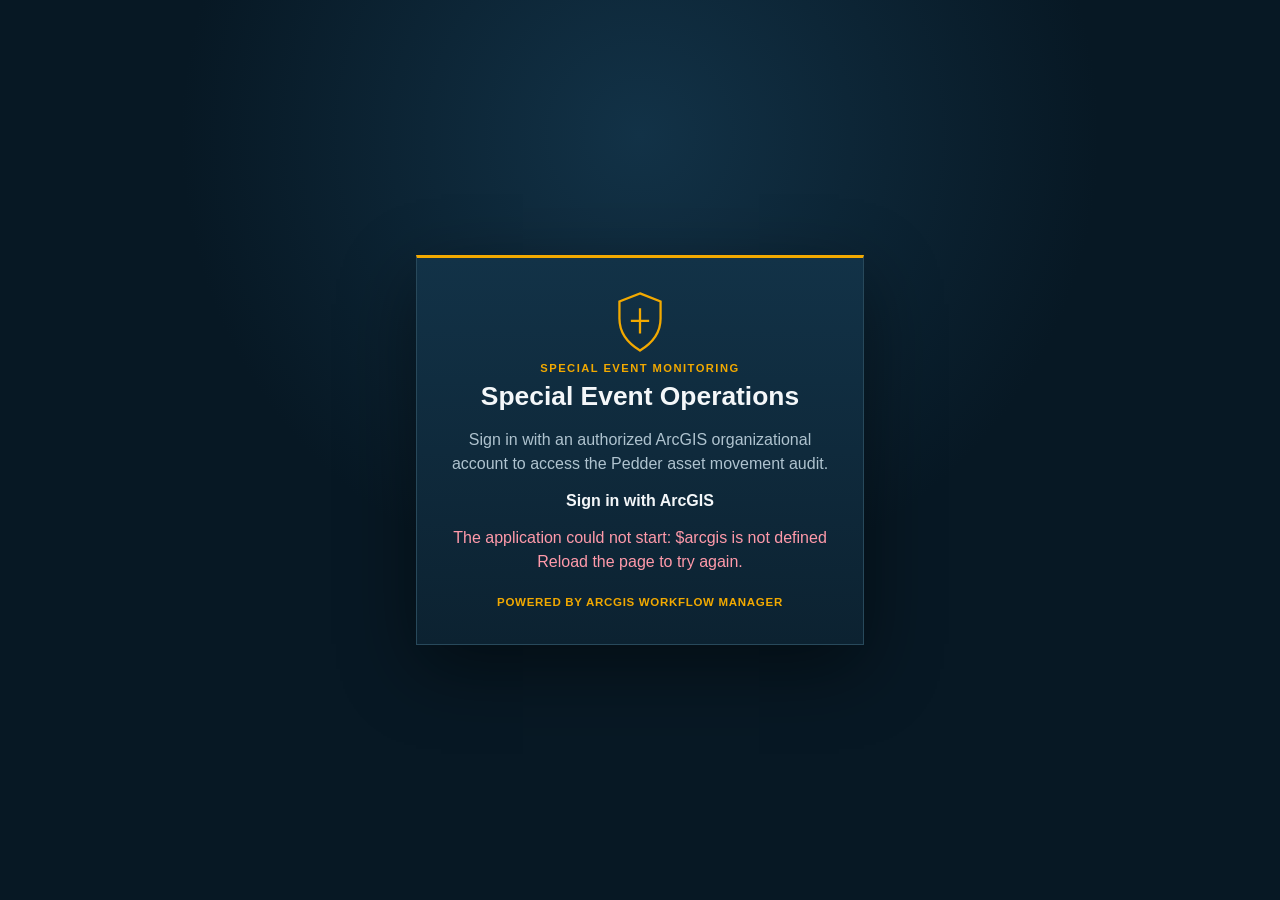
<file: index.html>
<!doctype html>
<html lang="en">
<head>
  <meta charset="utf-8" />
  <meta name="viewport" content="width=device-width, initial-scale=1" />
  <title>Special Event Operations — Pedder</title>
  <link rel="stylesheet" href="https://js.arcgis.com/5.1/esri/themes/dark/main.css" />
  <link rel="stylesheet" href="./styles.css?v=header-uniformity-1" />
  <script type="module" src="https://js.arcgis.com/5.1/"></script>
</head>
<body class="calcite-mode-dark">
  <section id="authScreen" class="auth-screen" aria-live="polite">
    <div class="auth-card">
      <div class="brand-shield" aria-hidden="true"><svg viewBox="0 0 48 56"><path d="M24 3 42 10v15c0 13-8 22-18 28C14 47 6 38 6 25V10Z"/><path d="M16 27h16M24 16v22"/></svg></div>
      <p class="eyebrow">SPECIAL EVENT MONITORING</p>
      <h1>Special Event Operations</h1>
      <p>Sign in with an authorized ArcGIS organizational account to access the Pedder asset movement audit.</p>
      <div id="authLoading" class="loading-ring" hidden aria-label="Signing in"></div>
      <calcite-button id="signInButton" width="full" icon-start="sign-in">Sign in with ArcGIS</calcite-button>
      <p id="authError" class="auth-error" role="alert"></p>
      <p class="powered-by">Powered by ArcGIS Workflow Manager</p>
    </div>
  </section>

  <calcite-shell id="appShell" hidden>
    <header class="app-header" slot="header" aria-label="Application navigation">
      <div class="header-brand-group">
        <div class="brand-shield" aria-hidden="true"><svg viewBox="0 0 48 56"><path d="M24 3 42 10v15c0 13-8 22-18 28C14 47 6 38 6 25V10Z"/><path d="M16 27h16M24 16v22"/></svg></div>
        <div class="header-brand"><h1 tabindex="-1">Special Event Operations</h1><p>Pedder asset movement audit</p><small>Powered by ArcGIS Workflow Manager</small></div>
      </div>
      <div class="header-secondary" aria-label="Operational status">
        <div class="mission"><strong>Special Event Situational Awareness</strong><span>Authenticated operational asset monitoring</span></div>
        <div class="system-health"><span class="status-dot"></span><span>Audit monitoring active</span></div>
        <div class="clocks" aria-label="Current time"><span>UTC <strong id="utcTime">--:--:--</strong></span><span>Pacific <strong id="pacificTime">--:--:--</strong></span></div>
        <span class="header-badge">SPECIAL EVENTS</span>
      </div>
      <nav class="header-primary-nav" aria-label="Operational navigation">
        <a id="solutionEditorLink" class="header-button primary" href="https://experience.arcgis.com/experience/1480f39873f844099a163e1d64a0b816/" target="_blank" rel="noopener" title="Open Event Operations Planner to edit special event features">Edit special events</a>
        <button id="refreshAction" class="header-button icon-button" type="button" title="Refresh audit data" aria-label="Refresh audit data"><svg viewBox="0 0 24 24" aria-hidden="true"><path d="M20 6v5h-5M4 18v-5h5"/><path d="M18.5 9A7 7 0 0 0 6.2 6.2L4 8m16 8-2.2 1.8A7 7 0 0 1 5.5 15"/></svg></button>
      </nav>
      <div class="header-session-nav">
        <div id="userIdentity" class="user-identity" aria-label="Authenticated ArcGIS user"><strong id="authFullName">Signed-in user</strong><span id="authUsername">Loading username…</span></div>
        <button id="signOutAction" class="header-button" type="button" title="Sign out">Sign out</button>
        <button id="settingsAction" class="header-button settings-button" type="button" title="Settings and how-to" aria-label="Settings and how-to"><svg viewBox="0 0 24 24" aria-hidden="true"><circle cx="12" cy="12" r="3"/><path d="M19.4 15a1.7 1.7 0 0 0 .34 1.88l.06.06-2.83 2.83-.06-.06A1.7 1.7 0 0 0 15 19.4a1.7 1.7 0 0 0-1 .6 1.7 1.7 0 0 0-.4 1.1V21h-4v-.09A1.7 1.7 0 0 0 8.6 19.4a1.7 1.7 0 0 0-1.88.34l-.06.06-2.83-2.83.06-.06A1.7 1.7 0 0 0 4.6 15a1.7 1.7 0 0 0-.6-1 1.7 1.7 0 0 0-1.1-.4H3v-4h.09A1.7 1.7 0 0 0 4.6 8.6a1.7 1.7 0 0 0-.34-1.88l-.06-.06 2.83-2.83.06.06A1.7 1.7 0 0 0 9 4.6a1.7 1.7 0 0 0 1-.6 1.7 1.7 0 0 0 .4-1.1V3h4v.09A1.7 1.7 0 0 0 15.4 4.6a1.7 1.7 0 0 0 1.88-.34l.06-.06 2.83 2.83-.06.06A1.7 1.7 0 0 0 19.4 9c.13.38.34.72.6 1 .3.27.68.4 1.1.4h.09v4h-.09c-.42 0-.8.13-1.1.4-.26.28-.47.62-.6 1.2Z"/></svg></button>
      </div>
    </header>

    <calcite-shell-panel slot="panel-start" position="start" width-scale="m">
      <calcite-panel heading="Playback controls">
        <div class="panel-content">
          <calcite-label>Event
            <calcite-select id="eventSelect" label="Event"><calcite-option value="">All events</calcite-option></calcite-select>
          </calcite-label>
          <label class="date-filter-toggle" for="dateFilterToggle">
            <span><strong>Date filtering</strong><small>Limit audit history to the dates below</small></span>
            <input id="dateFilterToggle" type="checkbox" role="switch" checked aria-label="Turn date filtering on or off" />
            <span class="switch-track" aria-hidden="true"><span></span></span>
          </label>
          <div id="dateFilterFields" class="date-grid">
            <calcite-label>From<input id="fromTime" class="native-input" type="datetime-local" /></calcite-label>
            <calcite-label>To<input id="toTime" class="native-input" type="datetime-local" /></calcite-label>
          </div>
          <div class="button-row">
            <calcite-button id="applyButton" width="full" icon-start="filter">Apply</calcite-button>
            <calcite-button id="playButton" width="full" appearance="outline" icon-start="play">Play all assets</calcite-button>
          </div>
          <calcite-label>Playback time
            <input id="timeSlider" type="range" min="0" max="100" value="100" />
          </calcite-label>
          <calcite-label>Playback speed
            <input id="speedSlider" type="range" min="0.25" max="4" step="0.25" value="1" />
          </calcite-label>
          <output id="speedLabel" aria-live="polite">1× speed</output>
          <output id="playbackLabel" aria-live="polite">—</output>
          <output id="playbackScope" aria-live="polite">Playback scope: all filtered assets</output>
          <div class="movement-legend" aria-label="Movement arrow legend">
            <span><b class="arrow-origin">▲</b> Origin</span>
            <span><b class="arrow-destination">▲</b> Destination</span>
          </div>
          <calcite-button id="exportButton" width="full" appearance="outline" icon-start="download">Export filtered audit CSV</calcite-button>
          <calcite-notice id="notice" open kind="info" scale="s"><div slot="message">Loading configuration…</div></calcite-notice>
        </div>
      </calcite-panel>
    </calcite-shell-panel>

    <main class="workspace">
      <section class="kpi-grid" aria-label="Key performance indicators">
        <article><span>Active assets</span><strong id="kpiAssets">—</strong></article>
        <article><span>Adds</span><strong id="kpiAdds">—</strong></article>
        <article><span>Moves</span><strong id="kpiMoves">—</strong></article>
        <article><span>Distance</span><strong id="kpiDistance">—</strong></article>
        <article><span>Deletes</span><strong id="kpiDeletes">—</strong></article>
      </section>
      <section class="map-card"><div id="viewDiv" aria-label="Operations map"></div></section>
    </main>

    <calcite-shell-panel slot="panel-end" position="end" width-scale="m">
      <calcite-panel heading="Audited assets and workflow">
        <div class="panel-content asset-tools">
          <calcite-button id="resetExtentButton" width="full" appearance="outline" icon-start="zoom-out-fixed">Return to filtered extent</calcite-button>
          <div class="section-label">Filtered assets</div>
        </div>
        <calcite-list id="assetList" label="Filtered audited assets" selection-mode="single-persist"></calcite-list>
        <div id="assetSummary" class="panel-content muted">Select an asset to zoom to it and play only its audited updates and movement.</div>
        <calcite-list id="timeline" label="Asset audit workflow"></calcite-list>
      </calcite-panel>
    </calcite-shell-panel>
  </calcite-shell>
  <script type="module" src="./app.js?v=date-filter-1"></script>
</body>
</html>
</file>
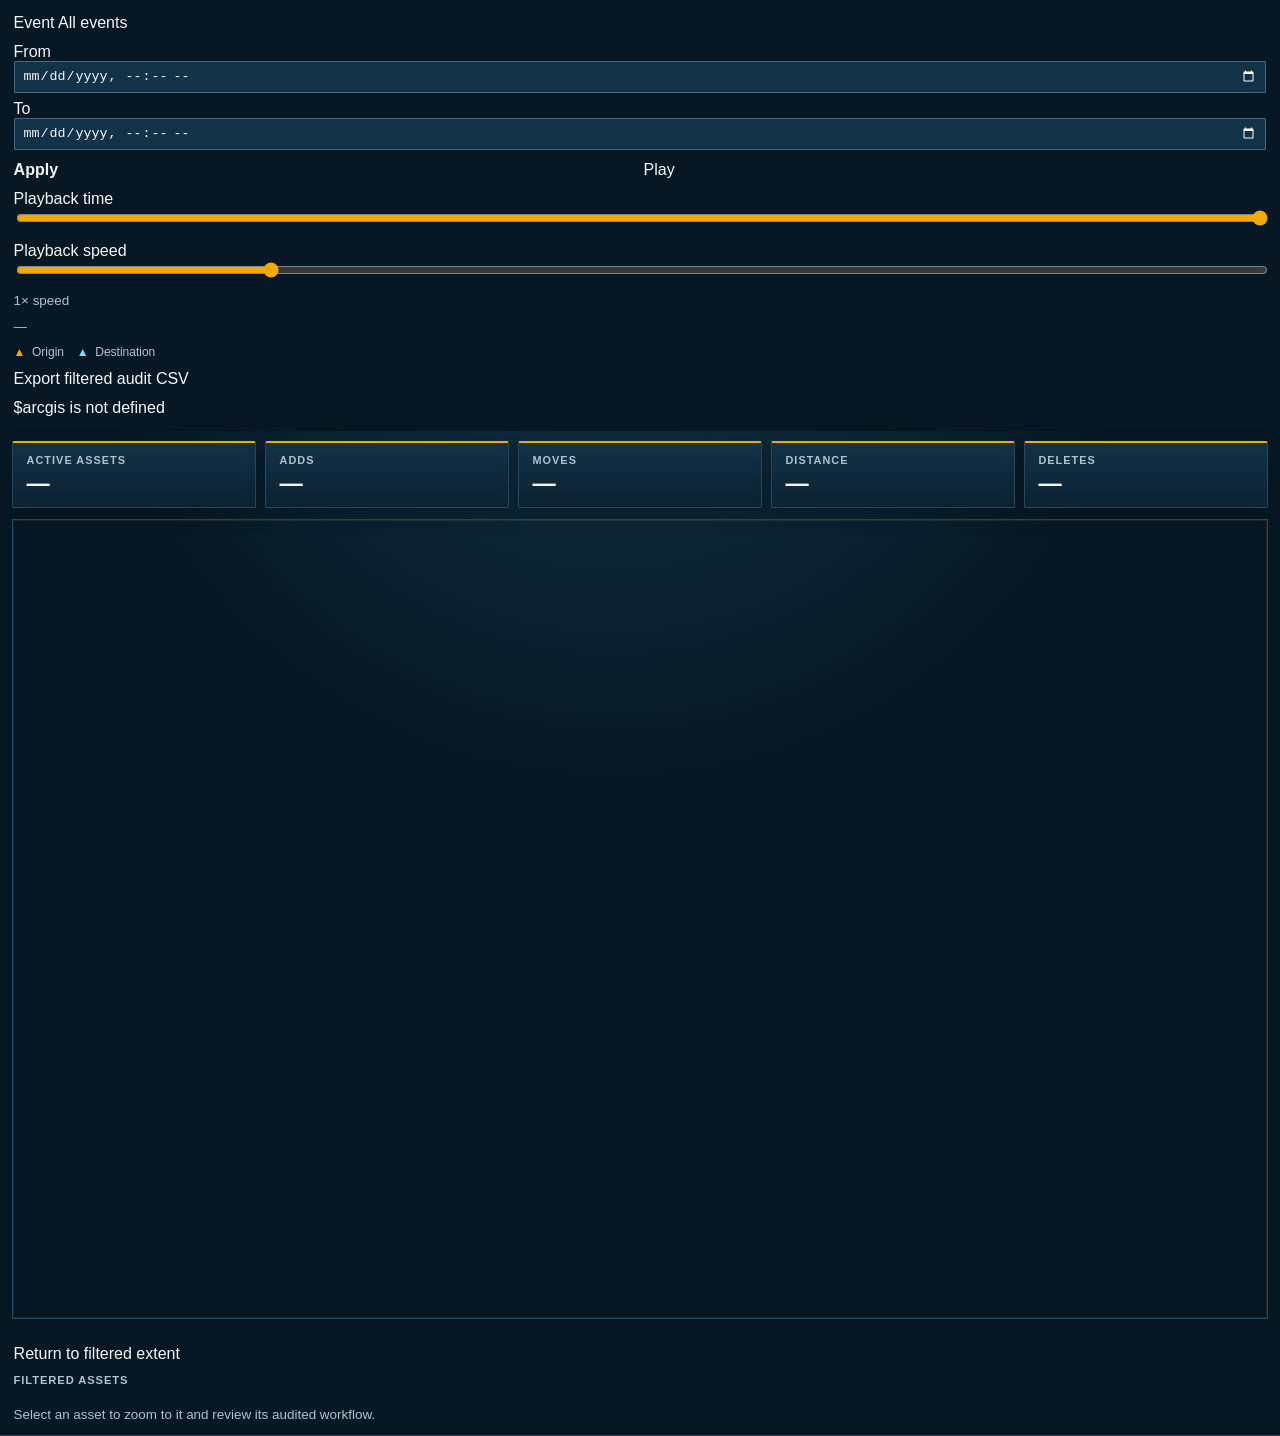
<file: aar-app.html>
<!doctype html>
<html lang="en">
<head>
  <meta charset="utf-8" />
  <meta name="viewport" content="width=device-width, initial-scale=1" />
  <title>Special Event Operations — Pedder</title>
  <link rel="stylesheet" href="https://js.arcgis.com/5.1/esri/themes/dark/main.css" />
  <style>
:root,
.calcite-mode-dark {
  --navy: #003B5C;
  --bg: #071824;
  --panel: #0C2231;
  --panel2: #123247;
  --gold: #F2A900;
  --text: #F4F7F9;
  --muted: #AFC3CF;
  --border: #28495B;
  --critical: #D9364F;
  --high: #F28C28;
  --medium: #F2C94C;
  --low: #36B37E;
  --focus: #8BD3FF;
  --app-brand: var(--gold);
  --app-surface: var(--panel);
  --app-border: var(--border);
  --app-text-muted: var(--muted);
  --calcite-color-brand: var(--gold);
  --calcite-color-brand-hover: #ffc038;
  --calcite-color-brand-press: #d99600;
  --calcite-color-foreground-1: var(--panel);
  --calcite-color-foreground-2: var(--panel2);
  --calcite-color-foreground-3: #183d53;
  --calcite-color-background: var(--bg);
  --calcite-color-text-1: var(--text);
  --calcite-color-text-2: var(--muted);
  --calcite-color-text-3: #8ca8b7;
  --calcite-color-border-1: var(--border);
  --calcite-color-border-2: #1c3c4e;
  --calcite-color-border-input: #456779;
  --calcite-color-focus: var(--focus);
  --calcite-color-status-danger: var(--critical);
  --calcite-color-status-warning: var(--medium);
  --calcite-color-status-success: var(--low);
}
* { box-sizing: border-box; }
html, body, calcite-shell { width: 100%; height: 100%; margin: 0; }
body { font-family: Arial, "Helvetica Neue", sans-serif; color: var(--text); background: var(--bg); overflow: hidden; }
calcite-navigation { --calcite-color-foreground-1: var(--navy); border-bottom: 2px solid var(--gold); background: linear-gradient(100deg, #002f49, var(--navy) 58%, #0c2231); }
calcite-navigation-logo { --calcite-color-text-1: var(--text); --calcite-color-text-2: var(--muted); }
calcite-shell-panel { border-color: var(--border); background: var(--panel); }
calcite-panel { --calcite-color-foreground-1: var(--panel); --calcite-color-border-3: var(--border); }
.workspace { display: grid; grid-template-rows: auto 1fr; min-width: 0; height: 100%; background: radial-gradient(circle at 48% -20%, #123247 0, var(--bg) 42%); }
.kpi-grid { display: grid; grid-template-columns: repeat(5, minmax(7rem, 1fr)); gap: .55rem; padding: .65rem .75rem; }
.kpi-grid article { position: relative; min-width: 0; background: linear-gradient(180deg, var(--panel2), var(--panel)); border: 1px solid var(--border); border-top: 2px solid var(--gold); border-radius: 2px; padding: .62rem .85rem; box-shadow: 0 8px 20px rgb(0 0 0 / 18%); }
.kpi-grid span { display: block; color: var(--muted); font-size: .68rem; font-weight: 700; letter-spacing: .095em; line-height: 1.3; text-transform: uppercase; }
.kpi-grid strong { display: block; margin-top: .18rem; color: var(--text); font-size: 1.45rem; font-variant-numeric: tabular-nums; letter-spacing: -.02em; }
.map-card { min-height: 0; padding: 0 .75rem .75rem; }
#viewDiv { width: 100%; height: 100%; min-height: 24rem; border: 1px solid var(--border); box-shadow: inset 0 0 0 1px rgb(242 169 0 / 10%); }
.panel-content { display: grid; gap: .7rem; padding: .85rem; }
.date-grid { display: grid; grid-template-columns: 1fr; gap: .45rem; }
.button-row { display: grid; grid-template-columns: 1fr 1fr; gap: .45rem; }
.native-input { box-sizing: border-box; width: 100%; min-height: 2rem; border: 1px solid var(--calcite-color-border-input); border-radius: 1px; padding: .35rem .5rem; background: var(--panel2); color: var(--text); color-scheme: dark; }
.native-input:focus-visible, input:focus-visible, button:focus-visible, [tabindex]:focus-visible { outline: 2px solid var(--focus); outline-offset: 2px; }
#timeSlider, #speedSlider { width: 100%; accent-color: var(--gold); }
#playbackLabel, #speedLabel, .muted { color: var(--muted); font-size: .84rem; }
#speedLabel { font-variant-numeric: tabular-nums; }
.movement-legend { display: flex; flex-wrap: wrap; gap: .8rem; color: var(--muted); font-size: .75rem; }
.movement-legend b { margin-right: .2rem; text-shadow: 0 0 2px #071824; }
.arrow-origin { color: var(--gold); }
.arrow-destination { color: var(--focus); }
.asset-tools { padding-bottom: .45rem; }
.section-label { color: var(--muted); font-size: .7rem; font-weight: 700; letter-spacing: .08em; text-transform: uppercase; }
#assetList { max-height: 35vh; overflow: auto; border-block: 1px solid var(--border); }
#assetSummary { border-bottom: 1px solid var(--border); }
#timeline { max-height: 38vh; overflow: auto; }
calcite-list-item { --calcite-color-foreground-1: var(--panel); --calcite-color-foreground-2: var(--panel2); }
calcite-list-item time { color: var(--muted); font-size: .72rem; font-variant-numeric: tabular-nums; }
calcite-button:not([appearance="outline"]) { --calcite-color-brand: var(--gold); --calcite-color-text-inverse: #071824; font-weight: 700; }
calcite-button[appearance="outline"] { --calcite-color-brand: var(--gold); }
.esri-ui .esri-widget, .esri-ui .esri-widget--button { background: var(--panel); color: var(--text); }
.esri-ui .esri-widget--button:hover { background: var(--panel2); color: var(--gold); }
@media (max-width: 900px) {
  .kpi-grid { grid-template-columns: repeat(2, 1fr); }
  calcite-shell-panel[slot="panel-end"] { display: none; }
}
@media (max-width: 560px) {
  .kpi-grid { grid-template-columns: 1fr 1fr; gap: .4rem; padding: .5rem; }
  .kpi-grid article { padding: .5rem .6rem; }
  .kpi-grid strong { font-size: 1.2rem; }
  .map-card { padding: 0 .5rem .5rem; }
}
  </style>
  <script type="module" src="https://js.arcgis.com/5.1/"></script>
</head>
<body class="calcite-mode-dark">
  <calcite-shell>
    <calcite-navigation slot="header">
      <calcite-navigation-logo slot="logo" heading="Special Event Operations" description="Pedder asset movement audit"></calcite-navigation-logo>
      <calcite-action id="refreshAction" slot="content-end" icon="refresh" text="Refresh"></calcite-action>
    </calcite-navigation>

    <calcite-shell-panel slot="panel-start" position="start" width-scale="m">
      <calcite-panel heading="Playback controls">
        <div class="panel-content">
          <calcite-label>Event
            <calcite-select id="eventSelect" label="Event"><calcite-option value="">All events</calcite-option></calcite-select>
          </calcite-label>
          <div class="date-grid">
            <calcite-label>From<input id="fromTime" class="native-input" type="datetime-local" /></calcite-label>
            <calcite-label>To<input id="toTime" class="native-input" type="datetime-local" /></calcite-label>
          </div>
          <div class="button-row">
            <calcite-button id="applyButton" width="full" icon-start="filter">Apply</calcite-button>
            <calcite-button id="playButton" width="full" appearance="outline" icon-start="play">Play</calcite-button>
          </div>
          <calcite-label>Playback time
            <input id="timeSlider" type="range" min="0" max="100" value="100" />
          </calcite-label>
          <calcite-label>Playback speed
            <input id="speedSlider" type="range" min="0.25" max="4" step="0.25" value="1" />
          </calcite-label>
          <output id="speedLabel" aria-live="polite">1× speed</output>
          <output id="playbackLabel" aria-live="polite">—</output>
          <div class="movement-legend" aria-label="Movement arrow legend">
            <span><b class="arrow-origin">▲</b> Origin</span>
            <span><b class="arrow-destination">▲</b> Destination</span>
          </div>
          <calcite-button id="exportButton" width="full" appearance="outline" icon-start="download">Export filtered audit CSV</calcite-button>
          <calcite-notice id="notice" open kind="info" scale="s"><div slot="message">Loading configuration…</div></calcite-notice>
        </div>
      </calcite-panel>
    </calcite-shell-panel>

    <main class="workspace">
      <section class="kpi-grid" aria-label="Key performance indicators">
        <article><span>Active assets</span><strong id="kpiAssets">—</strong></article>
        <article><span>Adds</span><strong id="kpiAdds">—</strong></article>
        <article><span>Moves</span><strong id="kpiMoves">—</strong></article>
        <article><span>Distance</span><strong id="kpiDistance">—</strong></article>
        <article><span>Deletes</span><strong id="kpiDeletes">—</strong></article>
      </section>
      <section class="map-card"><div id="viewDiv" aria-label="Operations map"></div></section>
    </main>

    <calcite-shell-panel slot="panel-end" position="end" width-scale="m">
      <calcite-panel heading="Audited assets and workflow">
        <div class="panel-content asset-tools">
          <calcite-button id="resetExtentButton" width="full" appearance="outline" icon-start="zoom-out-fixed">Return to filtered extent</calcite-button>
          <div class="section-label">Filtered assets</div>
        </div>
        <calcite-list id="assetList" label="Filtered audited assets" selection-mode="single-persist"></calcite-list>
        <div id="assetSummary" class="panel-content muted">Select an asset to zoom to it and review its audited workflow.</div>
        <calcite-list id="timeline" label="Asset audit workflow"></calcite-list>
      </calcite-panel>
    </calcite-shell-panel>
  </calcite-shell>
  <script type="module">
const EMBEDDED_CONFIG = Object.freeze({
  "portalUrl": "https://publicsafety.maps.arcgis.com",
  "oauthAppId": "2eURPxapfMdaZiS7",
  "oauthPopupCallbackUrl": "https://jonpedder.github.io/special-event-monitoring/oauth-callback.html",
  "source": {
    "itemId": "53d7f0d643a14d1a8de20ca6e687f21a",
    "layerId": 0,
    "title": "Current special-event assets"
  },
  "audit": {
    "itemId": "9fb69f32b67242e8a5ba093b0bfab9ae",
    "layerUrl": "https://services6.arcgis.com/SdBwj74JF24xKhpX/arcgis/rest/services/Special_Event_Asset_Audit_Log_20261030_144101/FeatureServer/0",
    "title": "Special Event Asset Audit Log"
  },
  "fields": {
    "auditObjectId": "OBJECTID",
    "auditGlobalId": "GlobalID",
    "sourceObjectId": "SourceObjectID",
    "sourceGlobalId": "SourceGlobalID",
    "eventId": "EventID",
    "unitId": "UnitID",
    "eventAssetId": "EventAssetID",
    "unitLocation": "UnitLocation",
    "unitType": "UnitType",
    "changeType": "ChangeType",
    "changeTime": "ChangeDateTime",
    "editorUser": "EditorUser",
    "processedTime": "ProcessedDateTime",
    "deliveryKey": "DeliveryKey",
    "sourceLayerUrl": "SourceLayerURL",
    "isLastKnown": "IsLastKnown",
    "wfmStatus": "WFMStatus",
    "wfmJobId": "WFMJobID",
    "wfmAttemptCount": "WFMAttemptCount",
    "wfmCompletedDate": "WFMCompletedDate",
    "wfmLastError": "WFMLastError"
  },
  "sourceFields": {
    "unitId": "unitid",
    "eventId": "eventid",
    "eventAssetId": "uniqueid",
    "unitLocation": "unitloc",
    "unitType": "unittype",
    "postStatus": "poststatus",
    "staffAgency": "staffagency"
  },
  "refreshIntervalMinutes": 5,
  "playback": {
    "defaultWindowHours": 24,
    "stepMinutes": 5,
    "intervalMs": 750,
    "eventZoomLevel": 16,
    "eventExtentMinimumScale": 12000,
    "trailColor": [
      242,
      169,
      0,
      0.9
    ],
    "positionColor": [
      139,
      211,
      255,
      0.95
    ],
    "originArrowColor": [
      242,
      169,
      0,
      0.98
    ],
    "destinationArrowColor": [
      139,
      211,
      255,
      0.98
    ]
  }
});

const ui = Object.fromEntries([
  "eventSelect", "fromTime", "toTime", "applyButton", "playButton", "timeSlider", "speedSlider",
  "speedLabel", "playbackLabel", "exportButton", "notice", "refreshAction", "assetList", "timeline", "assetSummary", "resetExtentButton",
  "kpiAssets", "kpiAdds", "kpiMoves", "kpiDistance", "kpiDeletes"
].map((id) => [id, document.getElementById(id)]));

const state = {
  config: null,
  view: null,
  layers: {},
  graphics: {},
  Graphic: null,
  auditRows: [],
  timer: null,
  autoRefreshTimer: null,
  lastAutoRefresh: 0,
  requestToken: 0,
  selectedAssetKey: null,
  filteredTargets: [],
  lastPlaybackCutoff: null
};

const field = (name) => state.config.fields[name];
const escapeSql = (value) => String(value).replaceAll("'", "''");
const asDate = (value) => value == null ? null : new Date(value);
const fmtTime = (value) => value == null ? "—" : new Intl.DateTimeFormat(undefined, { dateStyle: "medium", timeStyle: "short" }).format(asDate(value));
const fmtDistance = (metres) => metres >= 1000 ? `${(metres / 1000).toFixed(2)} km` : `${Math.round(metres || 0)} m`;
const rowTime = (feature) => asDate(feature.attributes[field("changeTime")])?.getTime() ?? 0;
const rowOid = (feature) => Number(feature.attributes[field("auditObjectId")] || 0);
const sourceKey = (feature) => String(feature.attributes[field("sourceObjectId")] ?? feature.attributes[field("sourceGlobalId")] ?? "");
const unitKey = (feature) => String(feature.attributes[field("unitId")] ?? sourceKey(feature));

function setNotice(message, kind = "info") {
  ui.notice.kind = kind;
  ui.notice.querySelector("[slot=message]").textContent = message;
  ui.notice.open = true;
}

function localInputValue(date) {
  const shifted = new Date(date.getTime() - date.getTimezoneOffset() * 60000);
  return shifted.toISOString().slice(0, 16);
}

function windowBounds() {
  const from = new Date(ui.fromTime.value);
  const to = new Date(ui.toTime.value);
  if (!Number.isFinite(from.getTime()) || !Number.isFinite(to.getTime()) || from >= to) {
    throw new Error("Choose a valid time range with From earlier than To.");
  }
  return { from, to };
}

function eventClause() {
  return ui.eventSelect.value ? `${field("eventId")} = '${escapeSql(ui.eventSelect.value)}'` : "1=1";
}

function timestampLiteral(date) {
  return date.toISOString().replace("T", " ").replace("Z", "");
}

async function queryAll(layer, query, pageSize = 1000) {
  const objectIds = await layer.queryObjectIds(query);
  if (!objectIds?.length) return [];
  const rows = [];
  for (let i = 0; i < objectIds.length; i += pageSize) {
    const q = layer.createQuery();
    q.objectIds = objectIds.slice(i, i + pageSize);
    q.outFields = query.outFields || ["*"];
    q.returnGeometry = query.returnGeometry ?? true;
    const result = await layer.queryFeatures(q);
    rows.push(...result.features);
  }
  return rows;
}

function sortedRows(rows) {
  return [...rows].sort((a, b) => rowTime(a) - rowTime(b) || rowOid(a) - rowOid(b));
}

function toLonLat(geometry) {
  if (!geometry || geometry.x == null || geometry.y == null) return null;
  const wkid = geometry.spatialReference?.latestWkid || geometry.spatialReference?.wkid;
  if (wkid === 4326 || wkid === 4269) return [geometry.x, geometry.y];
  if ([3857, 102100, 102113].includes(wkid)) {
    return [geometry.x * 180 / (Math.PI * 6378137), (2 * Math.atan(Math.exp(geometry.y / 6378137)) - Math.PI / 2) * 180 / Math.PI];
  }
  return null;
}

function distanceMetres(a, b) {
  const p = toLonLat(a), q = toLonLat(b);
  if (!p || !q) return null;
  const [lon1, lat1, lon2, lat2] = [p[0], p[1], q[0], q[1]].map((v) => v * Math.PI / 180);
  const dlon = lon2 - lon1, dlat = lat2 - lat1;
  const h = Math.sin(dlat / 2) ** 2 + Math.cos(lat1) * Math.cos(lat2) * Math.sin(dlon / 2) ** 2;
  return 6371008.8 * 2 * Math.asin(Math.min(1, Math.sqrt(h)));
}

function arrowAngle(from, to) {
  const dx = to.x - from.x;
  const dy = to.y - from.y;
  return (Math.atan2(dx, dy) * 180 / Math.PI + 360) % 360;
}

function latestStateAt(rows, cutoff) {
  const latest = new Map();
  for (const feature of rows) {
    if (rowTime(feature) > cutoff.getTime()) break;
    const key = sourceKey(feature);
    if (key) latest.set(key, feature);
  }
  return latest;
}

function popupTemplate(title) {
  return {
    title,
    content: [{ type: "fields", fieldInfos: [
      { fieldName: field("changeType"), label: "Change" },
      { fieldName: field("changeTime"), label: "Change time", format: { dateFormat: "short-date-short-time" } },
      { fieldName: field("eventId"), label: "Event ID" },
      { fieldName: field("unitId"), label: "Unit ID" },
      { fieldName: field("eventAssetId"), label: "Event asset ID" },
      { fieldName: field("unitLocation"), label: "Unit location" },
      { fieldName: field("unitType"), label: "Unit type" },
      { fieldName: field("sourceObjectId"), label: "Source ObjectID" },
      { fieldName: field("sourceGlobalId"), label: "Source GlobalID" },
      { fieldName: field("editorUser"), label: "Editor" },
      { fieldName: field("wfmStatus"), label: "Workflow status" },
      { fieldName: field("wfmJobId"), label: "Workflow job ID" },
      { fieldName: field("wfmAttemptCount"), label: "Workflow attempts" },
      { fieldName: field("wfmCompletedDate"), label: "Workflow completed", format: { dateFormat: "short-date-short-time" } },
      { fieldName: field("wfmLastError"), label: "Workflow error" },
      { fieldName: field("sourceLayerUrl"), label: "Source layer" }
    ] }]
  };
}

function drawAt(cutoff) {
  state.graphics.trails.removeAll();
  state.graphics.positions.removeAll();
  state.graphics.endpoints.removeAll();
  const cutoffMs = cutoff.getTime();
  const byUnit = new Map();
  for (const feature of state.auditRows) {
    if (rowTime(feature) > cutoffMs) break;
    const key = unitKey(feature);
    if (!key) continue;
    if (!byUnit.has(key)) byUnit.set(key, []);
    byUnit.get(key).push(feature);
  }

  const trailSymbol = { type: "simple-line", color: state.config.playback.trailColor, width: 2 };
  for (const [unitId, rows] of byUnit) {
    let path = [];
    const flush = () => {
      if (path.length < 2) { path = []; return; }
      const last = path[path.length - 1].feature;
      state.graphics.trails.add(new state.Graphic({
        geometry: { type: "polyline", paths: [path.map((p) => [p.x, p.y])], spatialReference: last.geometry.spatialReference },
        attributes: { ...last.attributes, __unitKey: unitId },
        symbol: trailSymbol,
        popupTemplate: popupTemplate(`Unit {${field("unitId")}} trail`)
      }));
      const origin = path[0];
      const originDirection = path.find((point) => point.x !== origin.x || point.y !== origin.y);
      const destination = path[path.length - 1];
      const destinationDirection = [...path].reverse().find((point) => point.x !== destination.x || point.y !== destination.y);
      if (originDirection && destinationDirection) {
        state.graphics.endpoints.addMany([
          new state.Graphic({
            geometry: origin.feature.geometry,
            attributes: { ...origin.feature.attributes, __unitKey: unitId, __movementEndpoint: "Origin" },
            symbol: { type: "simple-marker", style: "triangle", color: state.config.playback.originArrowColor, size: 13, angle: arrowAngle(origin, originDirection), outline: { color: "#071824", width: 1.5 } },
            popupTemplate: popupTemplate(`Movement origin — Unit {${field("unitId")}}`)
          }),
          new state.Graphic({
            geometry: destination.feature.geometry,
            attributes: { ...destination.feature.attributes, __unitKey: unitId, __movementEndpoint: "Destination" },
            symbol: { type: "simple-marker", style: "triangle", color: state.config.playback.destinationArrowColor, size: 15, angle: arrowAngle(destinationDirection, destination), outline: { color: "#071824", width: 1.5 } },
            popupTemplate: popupTemplate(`Movement destination — Unit {${field("unitId")}}`)
          })
        ]);
      }
      path = [];
    };
    for (const feature of rows) {
      const type = String(feature.attributes[field("changeType")] || "").toUpperCase();
      if (type === "DELETE") { flush(); continue; }
      if (!feature.geometry || rowTime(feature) < windowBounds().from.getTime()) continue;
      path.push({ x: feature.geometry.x, y: feature.geometry.y, feature });
    }
    flush();
  }

  const marker = { type: "simple-marker", color: state.config.playback.positionColor, size: 9, outline: { color: "white", width: 1 } };
  state.filteredTargets = [];
  for (const feature of latestStateAt(state.auditRows, cutoff).values()) {
    if (String(feature.attributes[field("changeType")] || "").toUpperCase() === "DELETE" || !feature.geometry) continue;
    state.filteredTargets.push(feature.geometry);
    state.graphics.positions.add(new state.Graphic({
      geometry: feature.geometry,
      attributes: feature.attributes,
      symbol: marker,
      popupTemplate: popupTemplate(`Unit {${field("unitId")}}`)
    }));
  }
  updatePlaybackLabel(cutoff);
}

function movementMetrics(rows, from, to) {
  const priorBySource = new Map();
  let moves = 0, distance = 0, unavailable = 0;
  for (const feature of rows) {
    const key = sourceKey(feature);
    const type = String(feature.attributes[field("changeType")] || "").toUpperCase();
    const prior = priorBySource.get(key);
    const time = rowTime(feature);
    if (type !== "DELETE" && prior?.geometry && feature.geometry && time >= from.getTime() && time <= to.getTime()) {
      const metres = distanceMetres(prior.geometry, feature.geometry);
      if (metres == null) unavailable += 1;
      else if (metres > 0.01) { moves += 1; distance += metres; }
    }
    if (type === "DELETE") priorBySource.delete(key);
    else priorBySource.set(key, feature);
  }
  return { moves, distance, unavailable };
}

function updateKpis(from, to) {
  const inWindow = state.auditRows.filter((f) => rowTime(f) >= from.getTime() && rowTime(f) <= to.getTime());
  const adds = inWindow.filter((f) => String(f.attributes[field("changeType")] || "").toUpperCase() === "ADD").length;
  const deletes = inWindow.filter((f) => String(f.attributes[field("changeType")] || "").toUpperCase() === "DELETE").length;
  const latest = latestStateAt(state.auditRows, to);
  const active = [...latest.values()].filter((f) => String(f.attributes[field("changeType")] || "").toUpperCase() !== "DELETE").length;
  const movement = movementMetrics(state.auditRows, from, to);
  ui.kpiAssets.textContent = active.toLocaleString();
  ui.kpiAdds.textContent = adds.toLocaleString();
  ui.kpiMoves.textContent = movement.moves.toLocaleString();
  ui.kpiDistance.textContent = fmtDistance(movement.distance);
  ui.kpiDeletes.textContent = deletes.toLocaleString();
  return movement;
}

async function initialize() {
  state.config = EMBEDDED_CONFIG;
  const [esriConfig, OAuthInfo, IdentityManager, ArcGISMap, MapView, FeatureLayer, GraphicsLayer, Graphic] = await Promise.all([
    $arcgis.import("@arcgis/core/config.js"),
    $arcgis.import("@arcgis/core/identity/OAuthInfo.js"),
    $arcgis.import("@arcgis/core/identity/IdentityManager.js"),
    $arcgis.import("@arcgis/core/Map.js"),
    $arcgis.import("@arcgis/core/views/MapView.js"),
    $arcgis.import("@arcgis/core/layers/FeatureLayer.js"),
    $arcgis.import("@arcgis/core/layers/GraphicsLayer.js"),
    $arcgis.import("@arcgis/core/Graphic.js")
  ]);
  esriConfig.portalUrl = state.config.portalUrl;
  if (state.config.oauthAppId) {
    const popup = !/iPhone|iPad|Android/i.test(navigator.userAgent);
    IdentityManager.registerOAuthInfos([new OAuthInfo({
      appId: state.config.oauthAppId,
      portalUrl: state.config.portalUrl,
      popup,
      popupCallbackUrl: state.config.oauthPopupCallbackUrl
    })]);
    const sharingUrl = `${state.config.portalUrl}/sharing`;
    await IdentityManager.checkSignInStatus(sharingUrl).catch(() => IdentityManager.getCredential(sharingUrl));
  }

  state.layers.source = new FeatureLayer({
    portalItem: { id: state.config.source.itemId, portal: { url: state.config.portalUrl } },
    layerId: state.config.source.layerId,
    title: state.config.source.title,
    outFields: ["*"]
  });
  state.layers.audit = new FeatureLayer({ url: state.config.audit.layerUrl, title: state.config.audit.title, outFields: ["*"], listMode: "hide" });
  state.graphics.trails = new GraphicsLayer({ title: "Audit trails (client-derived)" });
  state.graphics.positions = new GraphicsLayer({ title: "Audit playback positions" });
  state.graphics.endpoints = new GraphicsLayer({ title: "Movement origin and destination arrows" });
  const map = new ArcGISMap({ basemap: "dark-gray-vector", layers: [state.layers.source, state.graphics.trails, state.graphics.positions, state.graphics.endpoints] });
  state.view = new MapView({ container: "viewDiv", map, center: [146.8, -41.2], zoom: 9, popupEnabled: true });
  window.__esriView = state.view;
  window.__esriMap = map;
  window.__esriLayers = state.layers;
  window.__app = state;
  await Promise.all([state.view.when(), state.layers.source.load(), state.layers.audit.load()]);
  state.Graphic = Graphic;

  const now = new Date();
  ui.toTime.value = localInputValue(now);
  ui.fromTime.value = localInputValue(new Date(now.getTime() - state.config.playback.defaultWindowHours * 3600000));
  bindEvents();
  await loadEvents();
  await refresh();
  const sourceExtent = await state.layers.source.queryExtent({ where: "1=1" }).catch(() => null);
  if (sourceExtent?.extent) state.view.goTo(sourceExtent.extent.expand(1.3)).catch(() => {});
  else if (state.layers.source.fullExtent) state.view.goTo(state.layers.source.fullExtent.expand(1.15)).catch(() => {});
  startAutoRefresh();
}

async function loadEvents() {
  const q = state.layers.audit.createQuery();
  q.where = `${field("eventId")} IS NOT NULL`;
  q.outFields = [field("eventId")];
  q.returnGeometry = false;
  q.returnDistinctValues = true;
  q.orderByFields = [field("eventId")];
  const result = await state.layers.audit.queryFeatures(q);
  for (const id of [...new Set(result.features.map((f) => f.attributes[field("eventId")]).filter((v) => v != null).map(String))].sort()) {
    const option = document.createElement("calcite-option");
    option.value = id;
    option.textContent = id;
    ui.eventSelect.append(option);
  }
}

async function refresh() {
  const token = ++state.requestToken;
  stopPlayback();
  ui.applyButton.loading = true;
  setNotice("Loading ordered audit history…");
  try {
    const { from, to } = windowBounds();
    const q = state.layers.audit.createQuery();
    q.where = `${eventClause()} AND ${field("changeTime")} <= TIMESTAMP '${timestampLiteral(to)}'`;
    q.outFields = ["*"];
    q.returnGeometry = true;
    const rows = sortedRows(await queryAll(state.layers.audit, q));
    if (token !== state.requestToken) return;
    state.auditRows = rows;
    drawAt(to);
    const movement = updateKpis(from, to);
    updateAssetList(from, to);
    ui.timeSlider.value = "100";
    const warning = movement.unavailable ? ` ${movement.unavailable} movement distances could not be calculated for the audit spatial reference.` : "";
    const cadence = Number(state.config.refreshIntervalMinutes || 5);
    setNotice(`Loaded ${rows.length.toLocaleString()} audit records through the selected end time.${warning} Auto-refreshes every ${cadence} minutes.`, movement.unavailable ? "warning" : "success");
  } catch (error) {
    console.error(error);
    setNotice(error.message || String(error), "danger");
  } finally {
    ui.applyButton.loading = false;
  }
}

function updatePlaybackLabel(date) {
  ui.playbackLabel.textContent = `Showing reconstructed state at ${fmtTime(date)}`;
}

function playbackCutoff(percent) {
  const { from, to } = windowBounds();
  return new Date(from.getTime() + (to.getTime() - from.getTime()) * (percent / 100));
}

function zoomToTriggeredEvents(features) {
  const geometries = features.map((feature) => feature.geometry).filter(Boolean);
  if (!geometries.length) return;
  const duration = Math.max(80, Math.min(350, Number(state.config.playback.intervalMs || 750) * 0.8 / playbackSpeed()));
  const first = geometries[0];
  const sameLocation = geometries.every((geometry) => geometry.x === first.x && geometry.y === first.y);
  const navigation = geometries.length === 1 || sameLocation
    ? state.view.goTo({ target: first, zoom: Number(state.config.playback.eventZoomLevel || 16) }, { duration })
    : state.view.goTo(geometries, { padding: 80, duration });
  navigation.then(() => {
    const minimumScale = Number(state.config.playback.eventExtentMinimumScale || 12000);
    if (state.view.scale < minimumScale) return state.view.goTo({ center: state.view.center, scale: minimumScale }, { duration: Math.min(150, duration) });
  }).catch(() => {});
}

function setPlayback(percent, { zoomTriggered = false } = {}) {
  const cutoff = playbackCutoff(percent);
  drawAt(cutoff);
  if (zoomTriggered && state.lastPlaybackCutoff) {
    const fromMs = state.lastPlaybackCutoff.getTime();
    const toMs = cutoff.getTime();
    const triggered = state.auditRows.filter((feature) => rowTime(feature) > fromMs && rowTime(feature) <= toMs && feature.geometry);
    zoomToTriggeredEvents(triggered);
  }
  if (zoomTriggered) state.lastPlaybackCutoff = cutoff;
  return cutoff;
}

function playbackSpeed() {
  return Math.max(0.25, Number(ui.speedSlider.value) || 1);
}

function updateSpeedLabel() {
  ui.speedLabel.textContent = `${playbackSpeed().toLocaleString(undefined, { maximumFractionDigits: 2 })}× speed`;
}

function playbackTick() {
  const { from, to } = windowBounds();
  const increment = Math.max(1, 100 * state.config.playback.stepMinutes * 60000 / (to - from));
  const next = Number(ui.timeSlider.value) + increment;
  ui.timeSlider.value = String(Math.min(100, next));
  setPlayback(Math.min(100, next), { zoomTriggered: true });
  if (next >= 100) stopPlayback();
}

function startPlaybackTimer() {
  if (state.timer) window.clearInterval(state.timer);
  const delay = Math.max(75, Number(state.config.playback.intervalMs || 750) / playbackSpeed());
  state.timer = window.setInterval(playbackTick, delay);
}

function togglePlayback() {
  if (state.timer) return stopPlayback();
  if (Number(ui.timeSlider.value) >= 100) {
    ui.timeSlider.value = "0";
    setPlayback(0);
  }
  state.lastPlaybackCutoff = playbackCutoff(Number(ui.timeSlider.value));
  ui.playButton.textContent = "Pause";
  ui.playButton.iconStart = "pause";
  startPlaybackTimer();
}

function stopPlayback() {
  if (state.timer) window.clearInterval(state.timer);
  state.timer = null;
  ui.playButton.textContent = "Play";
  ui.playButton.iconStart = "play";
}

function workflowText(feature) {
  const status = feature.attributes[field("wfmStatus")] || "Not required";
  const jobId = feature.attributes[field("wfmJobId")];
  return jobId ? `${status} • Job ${jobId}` : String(status);
}

function resetToFilteredExtent() {
  if (state.filteredTargets.length) return state.view.goTo(state.filteredTargets, { padding: 70 }).catch(() => {});
  if (state.layers.source.fullExtent) return state.view.goTo(state.layers.source.fullExtent.expand(1.15)).catch(() => {});
}

function clearAssetSelection(resetExtent = true) {
  state.selectedAssetKey = null;
  for (const item of ui.assetList.querySelectorAll("calcite-list-item")) item.selected = false;
  ui.assetSummary.textContent = "Select an asset to zoom to it and review its audited workflow.";
  ui.timeline.replaceChildren();
  if (resetExtent) resetToFilteredExtent();
}

function selectAsset(feature, selectedItem = null) {
  const key = sourceKey(feature);
  if (!key) return;
  if (state.selectedAssetKey === key) return clearAssetSelection(true);
  state.selectedAssetKey = key;
  for (const item of ui.assetList.querySelectorAll("calcite-list-item")) item.selected = item === selectedItem || item.dataset.assetKey === key;
  showTimeline(feature);
  if (feature.geometry) state.view.goTo({ target: feature.geometry, zoom: 16 }, { duration: 500 }).catch(() => {});
}

function updateAssetList(from, to) {
  const latest = new Map();
  for (const feature of state.auditRows) {
    const time = rowTime(feature);
    if (time < from.getTime() || time > to.getTime()) continue;
    const key = sourceKey(feature);
    if (key) latest.set(key, feature);
  }
  const rows = [...latest.values()].sort((a, b) => rowTime(b) - rowTime(a) || rowOid(b) - rowOid(a));
  ui.assetList.replaceChildren();
  for (const feature of rows.slice(0, 500)) {
    const key = sourceKey(feature);
    const item = document.createElement("calcite-list-item");
    item.label = `${feature.attributes[field("unitId")] || key} • ${feature.attributes[field("eventId")] || "No event"}`;
    item.description = `${feature.attributes[field("changeType")] || "CHANGE"} • ${fmtTime(feature.attributes[field("changeTime")])} • ${workflowText(feature)}`;
    item.value = key;
    item.dataset.assetKey = key;
    item.selected = state.selectedAssetKey === key;
    item.addEventListener("click", () => selectAsset(feature, item));
    ui.assetList.append(item);
  }
  if (state.selectedAssetKey && !latest.has(state.selectedAssetKey)) clearAssetSelection(false);
}

function showTimeline(feature) {
  const key = sourceKey(feature);
  const unit = feature.attributes[field("unitId")] ?? key;
  ui.assetSummary.textContent = `Unit ${unit} • source ${key} • ${workflowText(feature)}`;
  ui.timeline.replaceChildren();
  const rows = state.auditRows.filter((row) => sourceKey(row) === key).sort((a, b) => rowTime(b) - rowTime(a) || rowOid(b) - rowOid(a));
  for (const row of rows.slice(0, 200)) {
    const item = document.createElement("calcite-list-item");
    item.label = row.attributes[field("changeType")] || "CHANGE";
    item.description = `${fmtTime(row.attributes[field("changeTime")])} • ${row.attributes[field("unitLocation")] || "No location label"} • ${workflowText(row)}`;
    item.value = String(row.attributes[field("auditObjectId")] || "");
    ui.timeline.append(item);
  }
}

function csvCell(value) {
  if (value == null) return "";
  return `"${String(value).replaceAll('"', '""')}"`;
}

function exportCsv() {
  const { from, to } = windowBounds();
  const rows = state.auditRows.filter((f) => rowTime(f) >= from.getTime() && rowTime(f) <= to.getTime());
  if (!rows.length) return setNotice("There are no audit records in the selected window.", "warning");
  const names = Object.keys(rows[0].attributes);
  const lines = [names.map(csvCell).join(","), ...rows.map((feature) => names.map((name) => csvCell(feature.attributes[name])).join(","))];
  const blob = new Blob(["\uFEFF", lines.join("\r\n")], { type: "text/csv;charset=utf-8" });
  const link = document.createElement("a");
  link.href = URL.createObjectURL(blob);
  link.download = `pedder-audit-${new Date().toISOString().replaceAll(":", "-")}.csv`;
  link.click();
  URL.revokeObjectURL(link.href);
}

async function autoRefresh() {
  if (document.visibilityState !== "visible" || state.timer || ui.applyButton.loading) return;
  const cadenceMs = Math.max(1, Number(state.config.refreshIntervalMinutes || 5)) * 60000;
  const { from, to } = windowBounds();
  const now = new Date();
  const duration = Math.max(60000, to.getTime() - from.getTime());
  ui.toTime.value = localInputValue(now);
  ui.fromTime.value = localInputValue(new Date(now.getTime() - duration));
  state.layers.source.refresh();
  state.layers.audit.refresh();
  await refresh();
  state.lastAutoRefresh = Date.now();
  return cadenceMs;
}

function startAutoRefresh() {
  const cadenceMs = Math.max(1, Number(state.config.refreshIntervalMinutes || 5)) * 60000;
  if (state.autoRefreshTimer) window.clearInterval(state.autoRefreshTimer);
  state.lastAutoRefresh = Date.now();
  state.autoRefreshTimer = window.setInterval(autoRefresh, cadenceMs);
  document.addEventListener("visibilitychange", () => {
    if (document.visibilityState === "visible" && Date.now() - state.lastAutoRefresh >= cadenceMs) autoRefresh();
  });
}

function bindEvents() {
  ui.applyButton.addEventListener("click", refresh);
  ui.refreshAction.addEventListener("click", refresh);
  ui.playButton.addEventListener("click", togglePlayback);
  ui.exportButton.addEventListener("click", exportCsv);
  ui.resetExtentButton.addEventListener("click", () => clearAssetSelection(true));
  ui.timeSlider.addEventListener("input", () => setPlayback(Number(ui.timeSlider.value)));
  ui.speedSlider.addEventListener("input", () => {
    updateSpeedLabel();
    if (state.timer) startPlaybackTimer();
  });
  updateSpeedLabel();
  state.view.on("click", async (event) => {
    const hit = await state.view.hitTest(event, { include: [state.graphics.endpoints, state.graphics.positions, state.graphics.trails] });
    const graphic = hit.results.find((result) => result.graphic)?.graphic;
    if (graphic) selectAsset(graphic);
  });
}

initialize().catch((error) => {
  console.error(error);
  setNotice(error.message || String(error), "danger");
});
  </script>
</body>
</html>
</file>
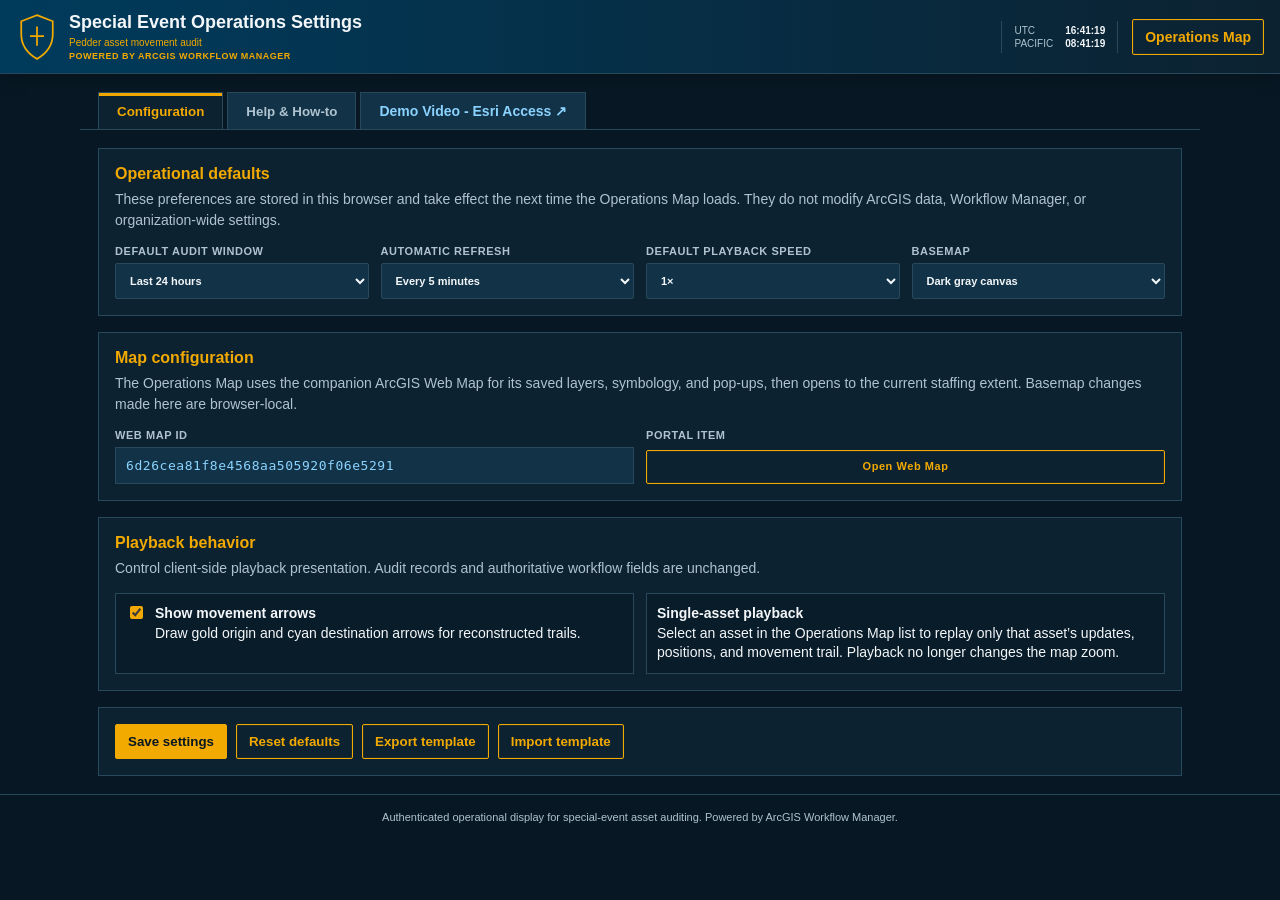
<file: settings.html>
<!doctype html>
<html lang="en" class="calcite-mode-dark">
<head>
  <meta charset="utf-8" />
  <meta name="viewport" content="width=device-width, initial-scale=1" />
  <title>Special Event Operations Settings</title>
  <style>
    :root{--navy:#003b5c;--bg:#071824;--panel:#0c2231;--panel2:#123247;--gold:#f2a900;--text:#f4f7f9;--muted:#afc3cf;--border:#28495b;--focus:#8bd3ff;--success:#36b37e;color-scheme:dark}*{box-sizing:border-box}html{scroll-behavior:smooth}body{margin:0;background:var(--bg);color:var(--text);font:14px Arial,"Helvetica Neue",sans-serif}.header{min-height:74px;display:grid;grid-template-columns:minmax(220px,1fr) auto auto;align-items:center;gap:14px;padding:9px 16px;background:linear-gradient(90deg,var(--navy),var(--panel));border-bottom:1px solid var(--border);box-shadow:0 5px 16px rgb(0 0 0 / 24%);position:sticky;top:0;z-index:5}.header-brand-group{display:flex;align-items:center;gap:11px;min-width:0}.shield{width:42px;height:50px;fill:none;stroke:var(--gold);stroke-width:2;flex:none}.brand{min-width:0}.brand h1{margin:0;overflow:hidden;font-size:18px;line-height:1.2;text-overflow:ellipsis;white-space:nowrap}.brand p{margin:3px 0 0;overflow:hidden;color:var(--gold);font-size:10px;text-overflow:ellipsis;white-space:nowrap}.powered{color:var(--gold)!important;font-size:9px!important;font-weight:800;letter-spacing:.055em;text-transform:uppercase}.header-secondary,.header-primary-nav{display:flex;align-items:center;gap:8px}.clocks{display:grid;gap:2px;padding:4px 12px;border-inline:1px solid var(--border);color:var(--muted);font-size:10px;text-transform:uppercase}.clocks span{display:flex;justify-content:space-between;gap:12px}.clocks strong{color:var(--text);font-variant-numeric:tabular-nums}.button{border:1px solid var(--gold);background:var(--gold);box-shadow:inset 0 0 0 1px rgb(242 169 0 / 8%);color:#071824;padding:9px 12px;border-radius:2px;font-weight:800;cursor:pointer;text-decoration:none;white-space:nowrap}.button.secondary{background:transparent;color:var(--gold)}.button:hover{background:var(--gold);color:#071824;filter:brightness(1.1)}.button:focus-visible,input:focus-visible,select:focus-visible{outline:3px solid var(--focus);outline-offset:2px}.tabs{display:flex;gap:4px;max-width:1120px;margin:18px auto 0;padding:0 18px;border-bottom:1px solid var(--border)}.tab{border:1px solid var(--border);border-bottom:0;background:var(--panel2);color:var(--muted);padding:10px 18px;font-weight:800;cursor:pointer}.tab[aria-selected=true]{background:var(--panel);color:var(--gold);box-shadow:inset 0 3px var(--gold)}.external-tab{display:inline-flex;align-items:center;color:var(--focus);text-decoration:none}.external-tab:hover{background:var(--panel);color:var(--text);box-shadow:inset 0 3px var(--focus)}main{max-width:1120px;margin:auto;padding:18px}.panel{display:grid;gap:16px}.panel[hidden]{display:none}.card{background:var(--panel);border:1px solid var(--border);padding:16px}.card h2,.card summary{margin:0 0 6px;color:var(--gold);font-size:16px;font-weight:800}.card summary{cursor:pointer}.help{margin:0 0 14px;color:var(--muted);line-height:1.5}.grid{display:grid;grid-template-columns:repeat(auto-fit,minmax(220px,1fr));gap:12px}.field{display:grid;gap:6px;color:var(--muted);font-size:11px;font-weight:700;letter-spacing:.05em;text-transform:uppercase}.field input,.field select{width:100%;padding:10px;border:1px solid var(--border);border-radius:2px;background:var(--panel2);color:var(--text);font:inherit;text-transform:none}.field code{display:block;padding:10px;border:1px solid var(--border);background:var(--panel2);color:var(--focus);font:13px ui-monospace,SFMono-Regular,Consolas,monospace;text-transform:none;overflow-wrap:anywhere}.field .button{display:inline-block;text-align:center;text-transform:none}.check{display:flex;align-items:flex-start;gap:9px;padding:10px;background:#07182488;border:1px solid var(--border);color:var(--text);line-height:1.4}.check input{margin-top:2px;accent-color:var(--gold)}.actions{display:flex;align-items:center;gap:9px;flex-wrap:wrap}.message{min-height:20px;color:var(--muted)}.message.ok{color:var(--success)}.message.error{color:#ff9aaa}.help-layout{display:grid;grid-template-columns:220px minmax(0,1fr);gap:16px;align-items:start}.help-nav{position:sticky;top:90px;background:var(--panel);border:1px solid var(--border);padding:12px}.help-nav strong{display:block;color:var(--gold);margin-bottom:8px}.help-nav a{display:block;padding:7px 5px;border-left:2px solid transparent;color:var(--muted);text-decoration:none}.help-nav a:hover{color:var(--gold);border-left-color:var(--gold)}.help-content{display:grid;gap:14px}.help-card{scroll-margin-top:95px}.help-card h3{margin:16px 0 7px}.help-card p,.help-card li{color:var(--muted);line-height:1.55}.help-card strong{color:var(--text)}.callout{margin:12px 0;padding:10px 12px;border-left:4px solid var(--gold);background:#07182488;color:var(--muted);line-height:1.5}.steps{counter-reset:step;list-style:none;padding:0}.steps li{counter-increment:step;position:relative;min-height:34px;padding:3px 0 12px 40px}.steps li::before{content:counter(step);position:absolute;left:0;top:0;width:27px;height:27px;display:grid;place-items:center;border-radius:50%;background:var(--gold);color:#071824;font-weight:900}.quick{columns:2;column-gap:28px}.quick li{break-inside:avoid}.footer{padding:16px 18px;border-top:1px solid var(--border);color:var(--muted);text-align:center;font-size:11px}@media(max-width:760px){.header{position:static;grid-template-columns:minmax(0,1fr) auto;padding:8px 10px}.header-brand-group{min-width:0}.shield{width:30px;height:38px}.brand h1{font-size:14px}.brand p{font-size:9px}.header-secondary{display:none}.header-primary-nav{justify-content:flex-end}.help-layout{grid-template-columns:1fr}.help-nav{position:static}.quick{columns:1}}
  </style>
</head>
<body>
  <header class="header">
    <div class="header-brand-group">
      <svg class="shield" viewBox="0 0 48 56" aria-hidden="true"><path d="M24 3 42 10v15c0 13-8 22-18 28C14 47 6 38 6 25V10Z"/><path d="M16 27h16M24 16v22"/></svg>
      <div class="brand"><h1>Special Event Operations Settings</h1><p>Pedder asset movement audit</p><p class="powered">Powered by ArcGIS Workflow Manager</p></div>
    </div>
    <div class="header-secondary"><div class="clocks" aria-label="Current time"><span>UTC <strong id="utcTime">--:--:--</strong></span><span>Pacific <strong id="pacificTime">--:--:--</strong></span></div></div>
    <nav class="header-primary-nav" aria-label="Operational navigation"><a class="button secondary" href="./index.html">Operations Map</a></nav>
  </header>
  <nav class="tabs" role="tablist" aria-label="Settings sections">
    <button id="configurationTab" class="tab" role="tab" aria-selected="true" aria-controls="configurationPanel">Configuration</button>
    <button id="helpTab" class="tab" role="tab" aria-selected="false" aria-controls="helpPanel">Help &amp; How-to</button>
    <a id="demoVideoTab" class="tab external-tab" href="https://esriis-my.sharepoint.com/:v:/g/personal/jon7912_esri_com/IQAmVhWGGAXSSLIyYxVgGP8wAcdc-3Ax7R7-R_plRpiKVEQ?e=psbM1B" target="_blank" rel="noopener" aria-label="Demo Video - Esri Access; opens in a new browser tab">Demo Video - Esri Access ↗</a>
  </nav>
  <main>
    <section id="configurationPanel" class="panel" role="tabpanel" aria-labelledby="configurationTab">
      <section class="card"><h2>Operational defaults</h2><p class="help">These preferences are stored in this browser and take effect the next time the Operations Map loads. They do not modify ArcGIS data, Workflow Manager, or organization-wide settings.</p><div class="grid">
        <label class="field">Default audit window<select id="defaultWindowHours"><option value="6">Last 6 hours</option><option value="12">Last 12 hours</option><option value="24">Last 24 hours</option><option value="48">Last 48 hours</option><option value="168">Last 7 days</option><option value="720">Last 30 days</option></select></label>
        <label class="field">Automatic refresh<select id="refreshIntervalMinutes"><option value="1">Every minute</option><option value="5">Every 5 minutes</option><option value="10">Every 10 minutes</option><option value="15">Every 15 minutes</option><option value="30">Every 30 minutes</option><option value="60">Every hour</option></select></label>
        <label class="field">Default playback speed<select id="playbackSpeed"><option value="0.25">0.25×</option><option value="0.5">0.5×</option><option value="1">1×</option><option value="2">2×</option><option value="3">3×</option><option value="4">4×</option></select></label>
        <label class="field">Basemap<select id="basemap"><option value="dark-gray-vector">Dark gray canvas</option><option value="gray-vector">Light gray canvas</option><option value="streets-vector">Streets</option><option value="topo-vector">Topographic</option><option value="satellite">Imagery</option><option value="hybrid">Imagery with labels</option></select></label>
      </div></section>
      <section class="card"><h2>Map configuration</h2><p class="help">The Operations Map uses the companion ArcGIS Web Map for its saved layers, symbology, and pop-ups, then opens to the current staffing extent. Basemap changes made here are browser-local.</p><div class="grid"><div class="field">Web Map ID<code id="webMapId">Loading…</code></div><div class="field">Portal item<a id="webMapLink" class="button secondary" href="#" target="_blank" rel="noopener">Open Web Map</a></div></div></section>
      <section class="card"><h2>Playback behavior</h2><p class="help">Control client-side playback presentation. Audit records and authoritative workflow fields are unchanged.</p><div class="grid">
        <label class="check"><input id="showMovementEndpoints" type="checkbox" /><span><strong>Show movement arrows</strong><br/>Draw gold origin and cyan destination arrows for reconstructed trails.</span></label>
        <div class="check"><span><strong>Single-asset playback</strong><br/>Select an asset in the Operations Map list to replay only that asset’s updates, positions, and movement trail. Playback no longer changes the map zoom.</span></div>
      </div></section>
      <section class="card"><div class="actions"><button id="saveButton" class="button">Save settings</button><button id="resetButton" class="button secondary">Reset defaults</button><button id="exportButton" class="button secondary">Export template</button><button id="importButton" class="button secondary">Import template</button><input id="templateFile" type="file" accept="application/json,.json" hidden/><span id="message" class="message" role="status"></span></div></section>
    </section>

    <section id="helpPanel" class="panel" role="tabpanel" aria-labelledby="helpTab" hidden>
      <div class="help-layout">
        <nav class="help-nav" aria-label="Help topics"><strong>In this guide</strong><a href="#about">About</a><a href="#signin">Sign in and identity</a><a href="#filters">Filter and refresh</a><a href="#map-tools">Map tools</a><a href="#playback">Playback</a><a href="#assets">Assets and workflow</a><a href="#export">Export</a><a href="#troubleshooting">Troubleshooting</a><a href="#quick">Quick reference</a></nav>
        <div class="help-content">
          <section id="about" class="card help-card"><h2>Special Event Operations operator guide</h2><p>The application combines current special-event staffing, append-only asset audit history, client-derived movement trails, and ArcGIS Workflow Manager delivery status in one authenticated operational view.</p><div class="callout"><strong>System of record:</strong> source staffing, the audit feature layer, and Workflow Manager remain authoritative. Browser settings only change presentation defaults.</div></section>
          <section id="signin" class="card help-card"><h2>Sign in and verify identity</h2><ol class="steps"><li>Select <strong>Sign in with ArcGIS</strong>.</li><li>Use an organizational account authorized for the private staffing and audit layers.</li><li>Verify your full name and username in the application header before reviewing or exporting data.</li><li>Use <strong>Sign out</strong> when leaving a shared workstation.</li></ol></section>
          <section id="filters" class="card help-card"><h2>Filter and refresh the audit</h2><ol class="steps"><li>Choose an event or leave <strong>All events</strong>.</li><li>Set From and To to the audit period you need.</li><li>Select <strong>Apply</strong>. KPIs, movement trails, asset list, and timeline use the same filter window.</li><li>Use the header refresh button for an immediate update. Automatic refresh uses the interval selected in Configuration.</li></ol></section>
          <section id="map-tools" class="card help-card"><h2>Map tools</h2><ul><li><strong>Zoom:</strong> use the + and − controls or the mouse wheel without changing playback scope.</li><li><strong>Home:</strong> returns to the current staffing extent captured when the app loaded.</li><li><strong>Layers:</strong> toggles current staffing, the audit layer, reconstructed positions, movement trails, and endpoint arrows.</li><li><strong>Basemaps:</strong> switches the live basemap. The Configuration page controls the next-load default.</li><li><strong>Bookmarks:</strong> opens the saved Current staffing extent and lets you add or edit session bookmarks.</li></ul><div class="callout"><strong>Companion Web Map:</strong> the Web Map ID is shown on the Configuration tab and carries the authoritative saved layer styling and pop-ups used by the app.</div></section>
          <section id="playback" class="card help-card"><h2>Reconstruct movement</h2><p>Use <strong>Play all assets</strong> to reconstruct the filtered operational picture without changing the map zoom. The playback-time slider can be moved manually, and speed can be changed from 0.25× to 4×.</p><h3>Play one asset</h3><ol class="steps"><li>Select an asset in the right-side list.</li><li>The player resets to the beginning of the selected time window and changes to <strong>Play selected asset</strong>.</li><li>Select Play to animate only that asset’s updates, position, and growing movement trail.</li><li>Select the asset again or use <strong>Return to filtered extent</strong> to restore all-asset playback.</li></ol><ul><li><strong>Gold arrow:</strong> first location in a movement trail.</li><li><strong>Cyan arrow:</strong> latest location in the trail.</li><li><strong>Distance:</strong> client-computed sum of consecutive audited positions with compatible geometry.</li></ul></section>
          <section id="assets" class="card help-card"><h2>Review assets and Workflow Manager delivery</h2><ol class="steps"><li>Select an asset in the right panel or select one of its map graphics.</li><li>Review the summary and ordered audit timeline.</li><li>Check Workflow status and job ID when a change required a Workflow Manager job.</li><li>Select <strong>Return to filtered extent</strong> to clear the asset focus.</li></ol><p>“Not required” means that audit record did not require a Workflow Manager job under the configured policy.</p></section>
          <section id="export" class="card help-card"><h2>Export filtered audit records</h2><p>Select <strong>Export filtered audit CSV</strong> to download the audit rows loaded for the current event and time window. Verify the filter window, generation time, and signed-in username before distributing the file.</p></section>
          <section id="troubleshooting" class="card help-card"><h2>Troubleshooting</h2><ul><li><strong>Sign-in repeats:</strong> allow pop-ups for this site, sign out, and sign in again.</li><li><strong>No records:</strong> clear the event filter, expand the time window, and select Apply.</li><li><strong>Wrong playback scope:</strong> check the highlighted asset and the Playback scope message. Use Return to filtered extent for all assets.</li><li><strong>No movement arrow:</strong> the asset may have only one distinct audited location or arrows may be disabled.</li><li><strong>Workflow fields are blank:</strong> the record may not require a job, or delivery may still be retrying. Refresh before escalating.</li><li><strong>Settings do not appear:</strong> return to the Operations Map and reload it. Settings are stored per browser.</li></ul></section>
          <section id="quick" class="card help-card"><h2>Quick reference</h2><ul class="quick"><li>Confirm the signed-in user.</li><li>Select the event and time window.</li><li>Apply filters before playback.</li><li>Check KPI reconciliation.</li><li>Select an asset for its history.</li><li>Review Workflow status when present.</li><li>Use Return to filtered extent when finished.</li><li>Verify filters before CSV export.</li><li>Sign out on shared workstations.</li></ul></section>
        </div>
      </div>
    </section>
  </main>
  <footer class="footer">Authenticated operational display for special-event asset auditing. Powered by ArcGIS Workflow Manager.</footer>
  <script type="module">
    import { loadSettings, saveSettings, resetSettings, validateSettings } from "./settings.mjs";
    const $ = (id) => document.getElementById(id);
    let current = loadSettings();
    const fields = ["defaultWindowHours", "refreshIntervalMinutes", "playbackSpeed", "basemap", "showMovementEndpoints"];
    async function loadMapConfiguration(){try{const config=await fetch("./config.json",{cache:"no-store"}).then(response=>{if(!response.ok)throw new Error(`HTTP ${response.status}`);return response.json()});$("webMapId").textContent=config.webMapItemId;$("webMapLink").href=`${config.portalUrl}/home/item.html?id=${config.webMapItemId}`}catch(error){$("webMapId").textContent=`Unavailable: ${error.message}`;$("webMapLink").hidden=true}}
    function render(){ for(const id of fields){ const el=$(id); if(el.type==="checkbox") el.checked=Boolean(current[id]); else el.value=String(current[id]); } }
    function collect(){ return validateSettings(Object.fromEntries(fields.map(id=>{const el=$(id);return[id,el.type==="checkbox"?el.checked:el.value]}))); }
    function show(text,kind=""){ $("message").textContent=text; $("message").className=`message ${kind}`; }
    function selectTab(help, updateHash=true){ const active=help?$("helpTab"):$("configurationTab"),inactive=help?$("configurationTab"):$("helpTab"); active.setAttribute("aria-selected","true"); active.tabIndex=0; inactive.setAttribute("aria-selected","false"); inactive.tabIndex=-1; $("configurationPanel").hidden=help; $("helpPanel").hidden=!help; if(updateHash) history.replaceState(null,"",help?"#help":"#configuration"); }
    function updateClocks(){const now=new Date(),options={hour:"2-digit",minute:"2-digit",second:"2-digit",hourCycle:"h23"};$("utcTime").textContent=new Intl.DateTimeFormat("en-US",{...options,timeZone:"UTC"}).format(now);$("pacificTime").textContent=new Intl.DateTimeFormat("en-US",{...options,timeZone:"America/Los_Angeles"}).format(now)}
    $("saveButton").onclick=()=>{try{current=saveSettings(collect());render();show("Settings saved. Reload the Operations Map to apply them.","ok")}catch(error){show(`Settings could not be stored in this browser: ${error.message}`,"error")}};
    $("resetButton").onclick=()=>{if(!confirm("Reset browser settings to the application defaults?"))return;try{current=resetSettings();render();show("Default settings restored.","ok")}catch(error){show(`Settings could not be reset in this browser: ${error.message}`,"error")}};
    $("exportButton").onclick=()=>{const blob=new Blob([JSON.stringify(collect(),null,2)],{type:"application/json"}),link=document.createElement("a");link.href=URL.createObjectURL(blob);link.download="special-event-monitoring-settings.json";link.click();setTimeout(()=>URL.revokeObjectURL(link.href),500)};
    $("importButton").onclick=()=>$("templateFile").click();
    $("templateFile").onchange=async(event)=>{try{current=validateSettings(JSON.parse(await event.target.files[0].text()));render();show("Template loaded for review. Select Save settings to commit it.","ok")}catch(error){show(`Template could not be loaded: ${error.message}`,"error")}finally{event.target.value=""}};
    $("configurationTab").onclick=()=>selectTab(false); $("helpTab").onclick=()=>selectTab(true);
    const tabs=[$("configurationTab"),$("helpTab")]; tabs.forEach((tab,index)=>tab.onkeydown=event=>{let next=null;if(event.key==="ArrowRight")next=(index+1)%tabs.length;if(event.key==="ArrowLeft")next=(index-1+tabs.length)%tabs.length;if(event.key==="Home")next=0;if(event.key==="End")next=tabs.length-1;if(next!=null){event.preventDefault();selectTab(next===1);tabs[next].focus()}});
    document.querySelectorAll(".help-nav a").forEach(link=>link.onclick=()=>selectTab(true,false));
    const isHelpHash=hash=>Boolean(hash&&hash!=="#configuration"&&hash!=="#demo-video-guide"); window.addEventListener("hashchange",()=>selectTab(isHelpHash(location.hash),false));
    render(); selectTab(isHelpHash(location.hash),false); if(location.hash==="#demo-video-guide")scrollTo({top:0}); updateClocks(); setInterval(updateClocks,1000); loadMapConfiguration();
  </script>
</body>
</html>
</file>
<file: styles.css>
:root,
.calcite-mode-dark {
  --navy: #003B5C;
  --bg: #071824;
  --panel: #0C2231;
  --panel2: #123247;
  --gold: #F2A900;
  --text: #F4F7F9;
  --muted: #AFC3CF;
  --border: #28495B;
  --critical: #D9364F;
  --high: #F28C28;
  --medium: #F2C94C;
  --low: #36B37E;
  --focus: #8BD3FF;
  --app-brand: var(--gold);
  --app-surface: var(--panel);
  --app-border: var(--border);
  --app-text-muted: var(--muted);
  --calcite-color-brand: var(--gold);
  --calcite-color-brand-hover: #ffc038;
  --calcite-color-brand-press: #d99600;
  --calcite-color-foreground-1: var(--panel);
  --calcite-color-foreground-2: var(--panel2);
  --calcite-color-foreground-3: #183d53;
  --calcite-color-background: var(--bg);
  --calcite-color-text-1: var(--text);
  --calcite-color-text-2: var(--muted);
  --calcite-color-text-3: #8ca8b7;
  --calcite-color-border-1: var(--border);
  --calcite-color-border-2: #1c3c4e;
  --calcite-color-border-input: #456779;
  --calcite-color-focus: var(--focus);
  --calcite-color-status-danger: var(--critical);
  --calcite-color-status-warning: var(--medium);
  --calcite-color-status-success: var(--low);
}
* { box-sizing: border-box; }
html, body, calcite-shell { width: 100%; height: 100%; margin: 0; }
body { font-family: Arial, "Helvetica Neue", sans-serif; color: var(--text); background: var(--bg); overflow: hidden; }
[hidden] { display: none !important; }
.auth-screen { position: fixed; inset: 0; z-index: 1000; display: grid; place-items: center; padding: 1rem; background: radial-gradient(circle at 50% 15%, #123247 0, var(--bg) 46%); }
.auth-card { width: min(28rem, 100%); padding: 2rem; border: 1px solid var(--border); border-top: 3px solid var(--gold); background: linear-gradient(180deg, var(--panel2), var(--panel)); box-shadow: 0 24px 70px rgb(0 0 0 / 45%); text-align: center; }
.auth-card h1 { margin: .3rem 0 .65rem; font-size: 1.65rem; }
.auth-card p { color: var(--muted); line-height: 1.5; }
.auth-card .powered-by { margin: 1.25rem 0 0; color: var(--gold); font-size: .72rem; font-weight: 800; letter-spacing: .06em; text-transform: uppercase; }
.auth-error { min-height: 1.3rem; color: #ff9aaa !important; }
.loading-ring { width: 2rem; height: 2rem; margin: .75rem auto; border: 3px solid var(--border); border-top-color: var(--gold); border-radius: 50%; animation: spin .8s linear infinite; }
@keyframes spin { to { transform: rotate(360deg); } }
.eyebrow { margin: 0; color: var(--gold) !important; font-size: .7rem; font-weight: 800; letter-spacing: .13em; text-transform: uppercase; }
.brand-shield { display: grid; place-items: center; width: 2.6rem; height: 3rem; flex: 0 0 auto; }
.brand-shield svg { width: 100%; height: 100%; fill: none; stroke: var(--gold); stroke-width: 2; }
.auth-card .brand-shield { width: 3.5rem; height: 4rem; margin: 0 auto .35rem; }
.app-header { min-height: 4.7rem; display: grid; grid-template-columns: minmax(15rem, 1fr) auto auto auto; align-items: center; gap: .85rem; padding: .55rem 1rem; border-bottom: 1px solid var(--border); background: linear-gradient(90deg, var(--navy), var(--panel)); box-shadow: 0 5px 16px rgb(0 0 0 / 24%); z-index: 5; }
.header-brand-group { display: flex; align-items: center; gap: .7rem; min-width: 0; }
.header-brand-group > .brand-shield { width: 2.75rem; height: 3.15rem; }
.header-brand { min-width: 0; }
.header-brand h1 { margin: 0; overflow: hidden; color: var(--text); font-size: 1.18rem; letter-spacing: .01em; text-overflow: ellipsis; white-space: nowrap; }
.header-brand p { margin: .16rem 0 0; overflow: hidden; color: var(--gold); font-size: .76rem; text-overflow: ellipsis; white-space: nowrap; }
.header-brand small { display: block; margin-top: .2rem; overflow: hidden; color: var(--gold); font-size: .62rem; font-weight: 800; letter-spacing: .04em; text-overflow: ellipsis; text-transform: uppercase; white-space: nowrap; }
.header-secondary, .header-primary-nav, .header-session-nav { display: flex; align-items: center; gap: .55rem; min-width: 0; }
.header-primary-nav { justify-content: flex-end; }
.header-session-nav { padding-left: .65rem; border-left: 1px solid var(--border); }
.mission { padding-left: .8rem; border-left: 1px solid var(--border); }
.mission strong { display: block; color: var(--text); font-size: .82rem; }
.mission span { display: block; margin-top: .18rem; color: var(--muted); font-size: .65rem; }
.system-health { display: flex; align-items: center; gap: .4rem; color: var(--muted); font-size: .68rem; white-space: nowrap; }
.status-dot { width: .48rem; height: .48rem; border-radius: 50%; background: var(--low); box-shadow: 0 0 0 3px rgb(54 179 126 / 14%); }
.clocks { display: grid; gap: .15rem; min-width: 7.2rem; color: var(--muted); font-size: .63rem; text-transform: uppercase; }
.clocks span { display: flex; justify-content: space-between; gap: .55rem; }
.clocks strong { color: var(--text); font-variant-numeric: tabular-nums; }
.header-badge { border: 1px solid var(--gold); border-radius: 2px; padding: .32rem .5rem; color: var(--gold); font-size: .58rem; font-weight: 800; letter-spacing: .06em; white-space: nowrap; }
.user-identity { display: grid; min-width: 7rem; max-width: 10.5rem; text-align: right; }
.user-identity::before { content: "Signed in as"; color: var(--gold); font-size: .52rem; font-weight: 800; letter-spacing: .05em; text-transform: uppercase; }
.user-identity strong, .user-identity span { overflow: hidden; text-overflow: ellipsis; white-space: nowrap; }
.user-identity strong { color: var(--text); font-size: .7rem; }
.user-identity span { color: var(--muted); font-size: .62rem; }
.header-button { min-height: 2.35rem; display: inline-flex; align-items: center; justify-content: center; border: 1px solid var(--gold); border-radius: 2px; padding: .48rem .7rem; background: transparent; box-shadow: inset 0 0 0 1px rgb(242 169 0 / 8%); color: var(--gold); font-size: .68rem; font-weight: 800; text-decoration: none; white-space: nowrap; cursor: pointer; }
.header-button.primary { background: var(--gold); color: #071824; }
.header-button:hover { filter: brightness(1.1); background: var(--gold); color: #071824; }
.header-button:focus-visible { outline: 3px solid var(--focus); outline-offset: 2px; }
.header-button.icon-button, .header-button.settings-button { width: 2.35rem; flex: 0 0 2.35rem; padding: .44rem; }
.header-button svg { width: 1.2rem; height: 1.2rem; fill: none; stroke: currentColor; stroke-width: 1.8; stroke-linecap: round; stroke-linejoin: round; }
calcite-shell-panel { border-color: var(--border); background: var(--panel); }
calcite-panel { --calcite-color-foreground-1: var(--panel); --calcite-color-border-3: var(--border); }
.workspace { display: grid; grid-template-rows: auto 1fr; min-width: 0; height: 100%; background: radial-gradient(circle at 48% -20%, #123247 0, var(--bg) 42%); }
.kpi-grid { display: grid; grid-template-columns: repeat(5, minmax(7rem, 1fr)); gap: .55rem; padding: .65rem .75rem; }
.kpi-grid article { position: relative; min-width: 0; background: linear-gradient(180deg, var(--panel2), var(--panel)); border: 1px solid var(--border); border-top: 2px solid var(--gold); border-radius: 2px; padding: .62rem .85rem; box-shadow: 0 8px 20px rgb(0 0 0 / 18%); }
.kpi-grid span { display: block; color: var(--muted); font-size: .68rem; font-weight: 700; letter-spacing: .095em; line-height: 1.3; text-transform: uppercase; }
.kpi-grid strong { display: block; margin-top: .18rem; color: var(--text); font-size: 1.45rem; font-variant-numeric: tabular-nums; letter-spacing: -.02em; }
.map-card { min-height: 0; padding: 0 .75rem .75rem; }
#viewDiv { width: 100%; height: 100%; min-height: 24rem; border: 1px solid var(--border); box-shadow: inset 0 0 0 1px rgb(242 169 0 / 10%); }
.panel-content { display: grid; gap: .7rem; padding: .85rem; }
.date-filter-toggle { display: grid; grid-template-columns: minmax(0, 1fr) auto; align-items: center; gap: .65rem; padding: .5rem .58rem; border: 1px solid var(--border); border-radius: 3px; background: #07182488; cursor: pointer; }
.date-filter-toggle > span:first-child { display: grid; gap: .12rem; min-width: 0; }
.date-filter-toggle strong { color: var(--text); font-size: .75rem; }
.date-filter-toggle small { color: var(--muted); font-size: .62rem; line-height: 1.3; }
.date-filter-toggle input { position: absolute; inline-size: 1px; block-size: 1px; opacity: 0; pointer-events: none; }
.switch-track { position: relative; width: 2.15rem; height: 1.18rem; border: 1px solid var(--border); border-radius: 999px; background: #45606f; transition: background .16s, border-color .16s; }
.switch-track span { position: absolute; top: .14rem; left: .15rem; width: .78rem; height: .78rem; border-radius: 50%; background: var(--text); box-shadow: 0 1px 3px #0008; transition: transform .16s; }
.date-filter-toggle input:checked + .switch-track { border-color: var(--gold); background: var(--gold); }
.date-filter-toggle input:checked + .switch-track span { transform: translateX(.94rem); background: #111; }
.date-filter-toggle input:focus-visible + .switch-track { outline: 2px solid var(--focus); outline-offset: 2px; }
.date-grid { display: grid; grid-template-columns: 1fr; gap: .45rem; transition: opacity .16s; }
.date-grid.is-disabled { opacity: .48; }
.button-row { display: grid; grid-template-columns: 1fr 1fr; gap: .45rem; }
.native-input { box-sizing: border-box; width: 100%; min-height: 2rem; border: 1px solid var(--calcite-color-border-input); border-radius: 1px; padding: .35rem .5rem; background: var(--panel2); color: var(--text); color-scheme: dark; }
.native-input:focus-visible, input:focus-visible, button:focus-visible, [tabindex]:focus-visible { outline: 2px solid var(--focus); outline-offset: 2px; }
#timeSlider, #speedSlider { width: 100%; accent-color: var(--gold); }
#playbackLabel, #speedLabel, #playbackScope, .muted { color: var(--muted); font-size: .84rem; }
#speedLabel { font-variant-numeric: tabular-nums; }
#playbackScope { padding: .45rem .55rem; border-left: 3px solid var(--gold); background: #07182488; color: var(--text); }
.movement-legend { display: flex; flex-wrap: wrap; gap: .8rem; color: var(--muted); font-size: .75rem; }
.movement-legend b { margin-right: .2rem; text-shadow: 0 0 2px #071824; }
.arrow-origin { color: var(--gold); }
.arrow-destination { color: var(--focus); }
.asset-tools { padding-bottom: .45rem; }
.section-label { color: var(--muted); font-size: .7rem; font-weight: 700; letter-spacing: .08em; text-transform: uppercase; }
#assetList { max-height: 35vh; overflow: auto; border-block: 1px solid var(--border); }
#assetSummary { border-bottom: 1px solid var(--border); }
#timeline { max-height: 38vh; overflow: auto; }
calcite-list-item { --calcite-color-foreground-1: var(--panel); --calcite-color-foreground-2: var(--panel2); }
calcite-list-item time { color: var(--muted); font-size: .72rem; font-variant-numeric: tabular-nums; }
calcite-button:not([appearance="outline"]) { --calcite-color-brand: var(--gold); --calcite-color-text-inverse: #071824; font-weight: 700; }
calcite-button[appearance="outline"] { --calcite-color-brand: var(--gold); }
.esri-ui .esri-widget, .esri-ui .esri-widget--button { background: var(--panel); color: var(--text); }
.esri-ui .esri-widget--button:hover { background: var(--panel2); color: var(--gold); }
@media (max-width: 1500px) {
  .mission, .clocks { display: none; }
}
@media (max-width: 1200px) {
  .app-header { grid-template-columns: minmax(14rem, 1fr) auto auto; }
  .header-secondary { display: none; }
}
@media (max-width: 900px) {
  .app-header { grid-template-columns: minmax(13rem, 1fr) auto; grid-template-rows: auto auto; }
  .header-brand-group { grid-column: 1; grid-row: 1; }
  .header-primary-nav { grid-column: 2; grid-row: 1; }
  .header-session-nav { grid-column: 1 / -1; grid-row: 2; justify-content: flex-end; padding-top: .4rem; padding-left: 0; border-top: 1px solid var(--border); border-left: 0; }
  .kpi-grid { grid-template-columns: repeat(2, 1fr); }
  calcite-shell-panel[slot="panel-end"] { display: none; }
}
@media (max-width: 650px) {
  .app-header { min-height: 8.2rem; grid-template-columns: minmax(0, 1fr) auto; gap: .4rem; padding: .45rem .55rem; }
  .header-brand-group > .brand-shield { width: 2rem; height: 2.35rem; }
  .header-brand h1 { font-size: .92rem; }
  .header-brand p { font-size: .64rem; }
  .header-brand small { display: none; }
  .header-primary-nav { gap: .35rem; }
  .header-button { min-height: 2.1rem; padding: .4rem .55rem; }
  .header-button.icon-button, .header-button.settings-button { width: 2.1rem; flex-basis: 2.1rem; }
  .user-identity { min-width: 0; max-width: min(9rem, 42vw); text-align: left; }
  .header-session-nav { justify-content: flex-end; gap: .35rem; }
  .kpi-grid { grid-template-columns: 1fr 1fr; gap: .4rem; padding: .5rem; }
  .kpi-grid article { padding: .5rem .6rem; }
  .kpi-grid strong { font-size: 1.2rem; }
  .map-card { padding: 0 .5rem .5rem; }
}
@media (max-width: 430px) {
  .app-header { min-height: 10.5rem; grid-template-columns: 1fr; }
  .header-brand-group, .header-primary-nav, .header-session-nav { grid-column: 1; }
  .header-brand-group { grid-row: 1; }
  .header-primary-nav { grid-row: 2; justify-content: flex-end; }
  .header-session-nav { grid-row: 3; }
  .header-button.primary { flex: 1 1 auto; }
}
@media (prefers-reduced-motion: reduce) {
  *, *::before, *::after { scroll-behavior: auto !important; animation-duration: .01ms !important; animation-iteration-count: 1 !important; transition-duration: .01ms !important; }
}
</file>
